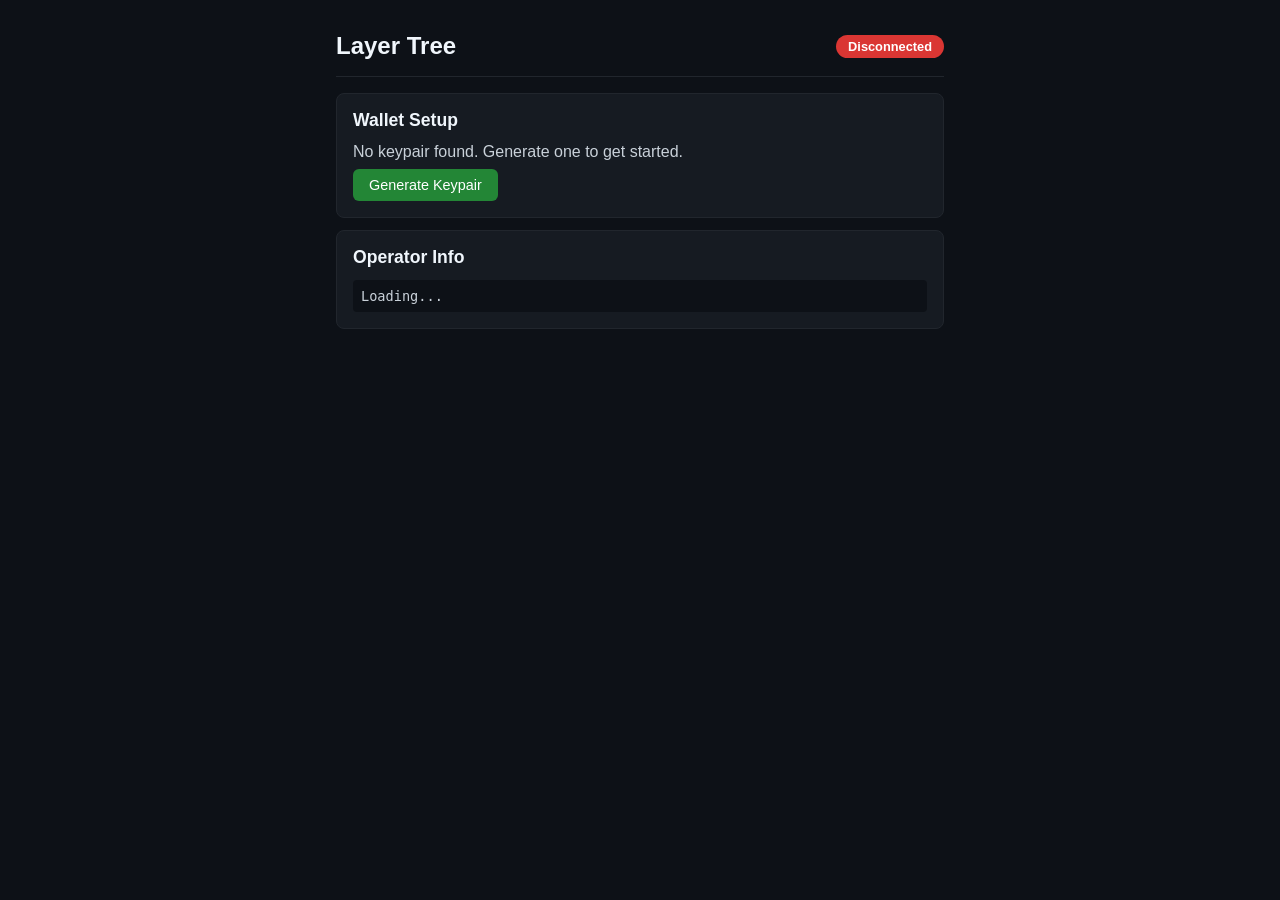
<file: crates/operator/static/index.html>
<!DOCTYPE html>
<html lang="en">
<head>
  <meta charset="UTF-8">
  <meta name="viewport" content="width=device-width, initial-scale=1.0">
  <title>Layer Tree Wallet</title>
  <link rel="stylesheet" href="style.css">
</head>
<body>
  <header>
    <h1>Layer Tree</h1>
    <div id="status" class="status disconnected">Disconnected</div>
  </header>

  <main>
    <!-- Setup / Key Management -->
    <section id="setup-section" class="card">
      <h2>Wallet Setup</h2>
      <div id="no-key">
        <p>No keypair found. Generate one to get started.</p>
        <button id="generate-key-btn">Generate Keypair</button>
      </div>
      <div id="has-key" style="display:none">
        <p><strong>Your public key:</strong></p>
        <code id="pubkey-display"></code>
      </div>
    </section>

    <!-- Dashboard -->
    <section id="dashboard-section" class="card" style="display:none">
      <h2>Balance</h2>
      <div class="balance-display">
        <span id="balance-amount">0</span> <span class="unit">sats</span>
      </div>
      <button id="refresh-balance-btn">Refresh</button>
    </section>

    <!-- Send -->
    <section id="send-section" class="card" style="display:none">
      <h2>Send</h2>
      <label>
        Recipient (x-only pubkey hex):
        <input type="text" id="send-to" placeholder="32-byte hex pubkey">
      </label>
      <label>
        Amount (sats):
        <input type="number" id="send-amount" placeholder="10000">
      </label>
      <button id="send-btn">Send</button>
      <div id="send-result"></div>
    </section>

    <!-- Deposit -->
    <section id="deposit-section" class="card" style="display:none">
      <h2>Deposit</h2>
      <p>Send BTC to the pool and register your deposit:</p>
      <label>
        Outpoint (txid:vout):
        <input type="text" id="deposit-outpoint" placeholder="txid:0">
      </label>
      <label>
        Amount (sats):
        <input type="number" id="deposit-amount" placeholder="50000">
      </label>
      <button id="deposit-btn">Register Deposit</button>
      <div id="deposit-result"></div>
    </section>

    <!-- Withdraw -->
    <section id="withdraw-section" class="card" style="display:none">
      <h2>Withdraw</h2>
      <label>
        Destination address:
        <input type="text" id="withdraw-address" placeholder="tb1p... or bcrt1p...">
      </label>
      <label>
        Amount (sats):
        <input type="number" id="withdraw-amount" placeholder="10000">
      </label>
      <button id="withdraw-btn">Request Withdrawal</button>
      <div id="withdraw-result"></div>
    </section>

    <!-- Info -->
    <section id="info-section" class="card">
      <h2>Operator Info</h2>
      <pre id="operator-info">Loading...</pre>
    </section>
  </main>

  <script type="module" src="app.js"></script>
</body>
</html>
</file>
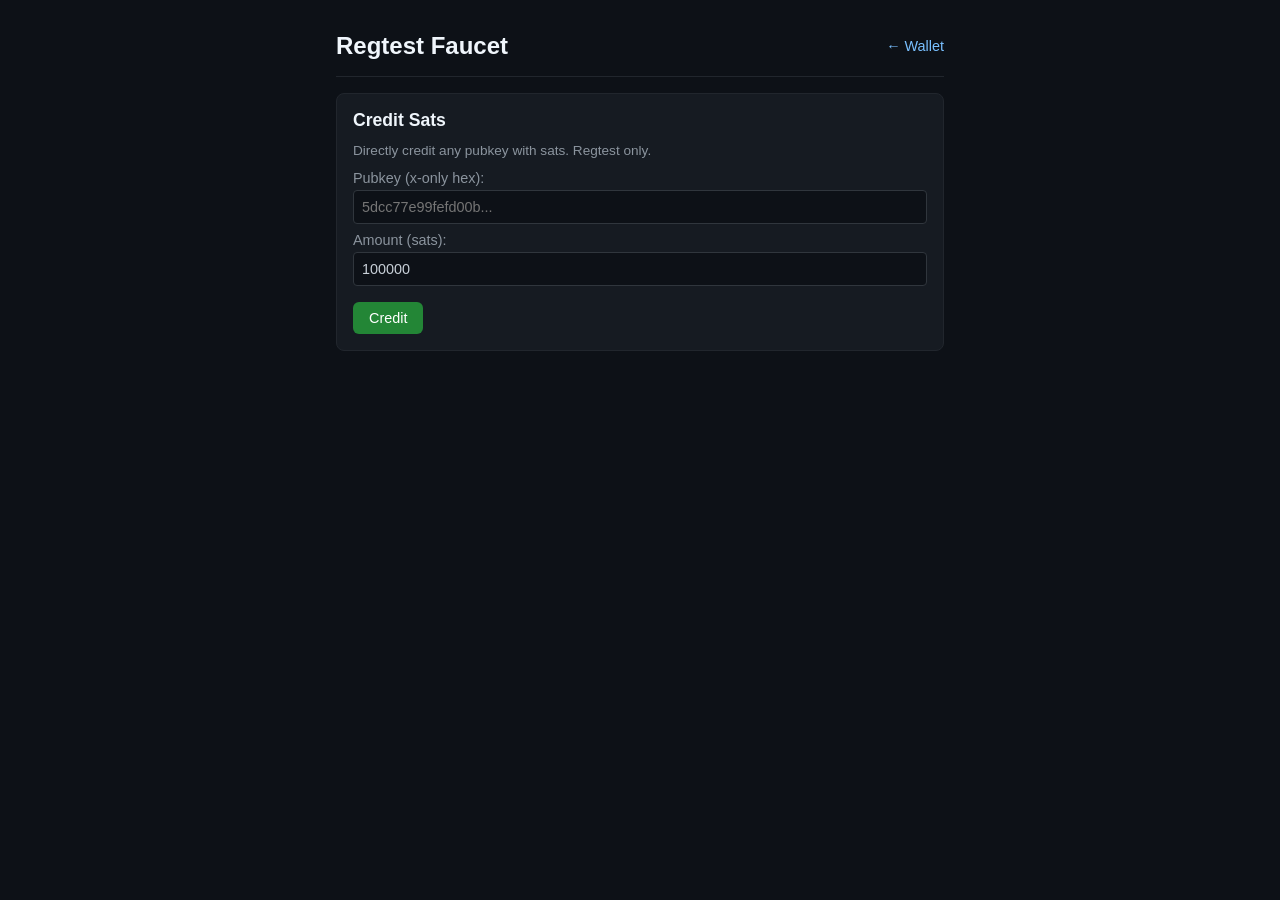
<file: crates/operator/static/faucet.html>
<!DOCTYPE html>
<html lang="en">
<head>
  <meta charset="UTF-8">
  <meta name="viewport" content="width=device-width, initial-scale=1.0">
  <title>Layer Tree Faucet</title>
  <link rel="stylesheet" href="style.css">
</head>
<body>
  <header>
    <h1>Regtest Faucet</h1>
    <a href="/" style="color:#79c0ff;text-decoration:none;font-size:0.9rem">&larr; Wallet</a>
  </header>

  <main>
    <section class="card">
      <h2>Credit Sats</h2>
      <p style="color:#8b949e;font-size:0.85rem;margin-bottom:12px">
        Directly credit any pubkey with sats. Regtest only.
      </p>
      <label>
        Pubkey (x-only hex):
        <input type="text" id="pubkey" placeholder="5dcc77e99fefd00b...">
      </label>
      <label>
        Amount (sats):
        <input type="number" id="amount" value="100000">
      </label>
      <button id="credit-btn">Credit</button>
      <div id="result"></div>
    </section>
  </main>

  <script>
    // Pre-fill pubkey from wallet localStorage if available
    try {
      const kp = JSON.parse(localStorage.getItem('layer_tree_keypair'));
      if (kp && kp.pubkey) document.getElementById('pubkey').value = kp.pubkey;
    } catch {}

    document.getElementById('credit-btn').addEventListener('click', async () => {
      const pubkey = document.getElementById('pubkey').value.trim();
      const amount = parseInt(document.getElementById('amount').value);
      const el = document.getElementById('result');

      if (!pubkey || !amount) {
        el.className = 'result error';
        el.textContent = 'Fill in all fields';
        return;
      }

      const res = await fetch('/api/admin/credit', {
        method: 'POST',
        headers: { 'Content-Type': 'application/json' },
        body: JSON.stringify({ pubkey, amount_sats: amount }),
      });
      const data = await res.json();

      if (data.status === 'ok') {
        el.className = 'result success';
        el.textContent = data.message;
      } else {
        el.className = 'result error';
        el.textContent = data.message || JSON.stringify(data);
      }
    });
  </script>
</body>
</html>
</file>
<file: crates/operator/static/style.css>
* { margin: 0; padding: 0; box-sizing: border-box; }

body {
  font-family: -apple-system, BlinkMacSystemFont, 'Segoe UI', Roboto, sans-serif;
  background: #0d1117;
  color: #c9d1d9;
  max-width: 640px;
  margin: 0 auto;
  padding: 16px;
}

header {
  display: flex;
  justify-content: space-between;
  align-items: center;
  padding: 16px 0;
  border-bottom: 1px solid #21262d;
  margin-bottom: 16px;
}

h1 { color: #f0f6fc; font-size: 1.5rem; }
h2 { color: #f0f6fc; font-size: 1.1rem; margin-bottom: 12px; }

.status {
  padding: 4px 12px;
  border-radius: 12px;
  font-size: 0.8rem;
  font-weight: 600;
}
.status.connected { background: #238636; color: #fff; }
.status.disconnected { background: #da3633; color: #fff; }

.card {
  background: #161b22;
  border: 1px solid #21262d;
  border-radius: 8px;
  padding: 16px;
  margin-bottom: 12px;
}

.balance-display {
  font-size: 2rem;
  font-weight: bold;
  color: #f0f6fc;
  margin: 8px 0;
}
.unit { font-size: 1rem; color: #8b949e; }

label {
  display: block;
  margin-bottom: 8px;
  font-size: 0.9rem;
  color: #8b949e;
}

input {
  display: block;
  width: 100%;
  padding: 8px;
  margin-top: 4px;
  background: #0d1117;
  border: 1px solid #30363d;
  border-radius: 4px;
  color: #c9d1d9;
  font-size: 0.9rem;
}

button {
  background: #238636;
  color: #fff;
  border: none;
  padding: 8px 16px;
  border-radius: 6px;
  cursor: pointer;
  font-size: 0.9rem;
  margin-top: 8px;
}
button:hover { background: #2ea043; }

code {
  display: block;
  background: #0d1117;
  padding: 8px;
  border-radius: 4px;
  font-size: 0.85rem;
  word-break: break-all;
  color: #79c0ff;
}

pre {
  background: #0d1117;
  padding: 8px;
  border-radius: 4px;
  font-size: 0.85rem;
  overflow-x: auto;
}

.result {
  margin-top: 8px;
  padding: 8px;
  border-radius: 4px;
  font-size: 0.85rem;
}
.result.success { background: #0d2818; color: #3fb950; border: 1px solid #238636; }
.result.error { background: #2d1b1b; color: #f85149; border: 1px solid #da3633; }

#send-result, #deposit-result, #withdraw-result {
  margin-top: 8px;
  font-size: 0.85rem;
  color: #8b949e;
}
</file>
